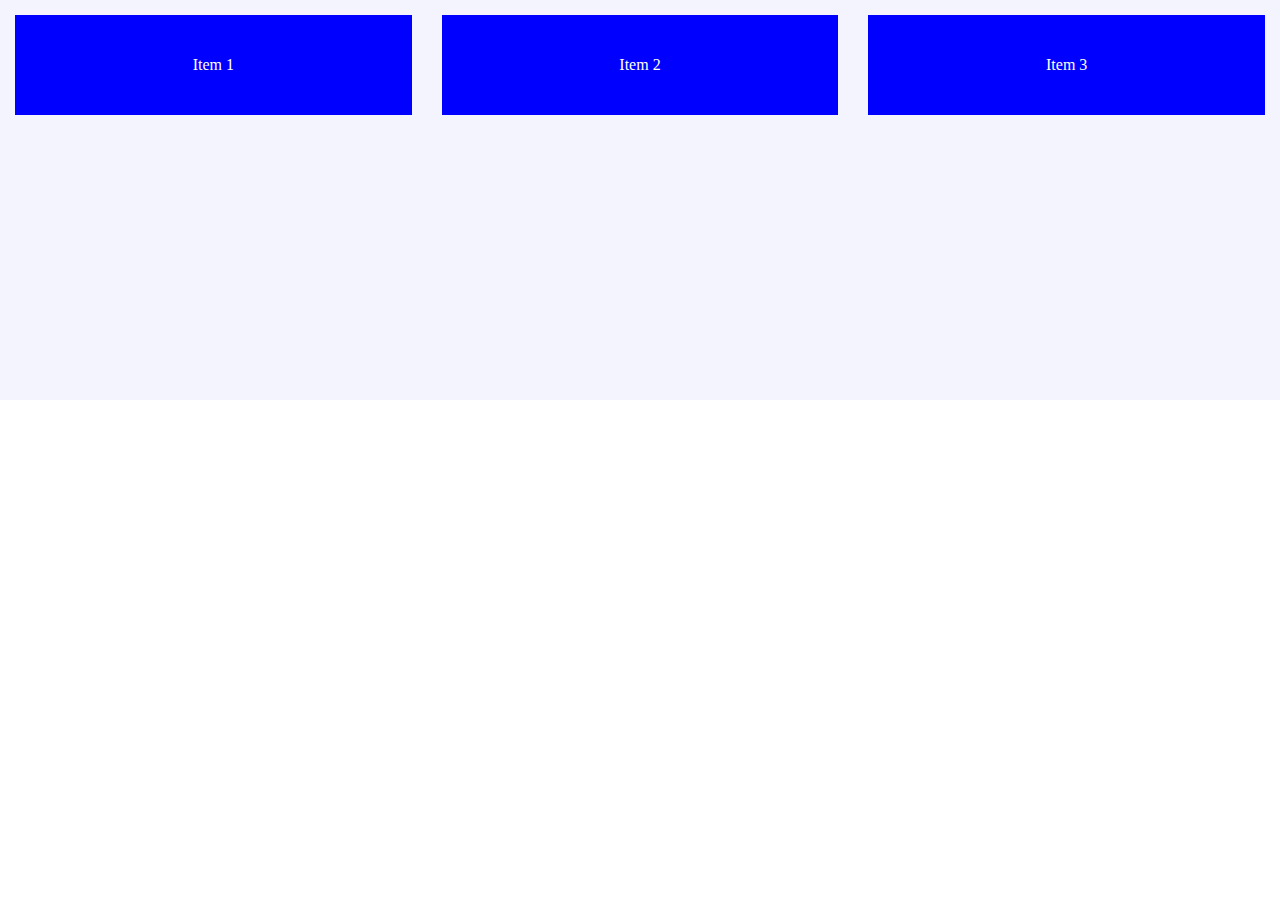
<file: Flexbox_basic/index.html>
<!DOCTYPE html>
<html lang="en">
  <head>
    <meta charset="UTF-8" />
    <meta http-equiv="X-UA-Compatible" content="IE=edge" />
    <meta name="viewport" content="width=device-width, initial-scale=1.0" />
    <link rel="stylesheet" href="style.css" />
    <title>FlexBox</title>
  </head>
  <body>
    <div class="flex-container">
      <div class="item">Item 1</div>
      <div class="item">Item 2</div>
      <div class="item">Item 3</div>
    </div>
  </body>
</html>
</file>
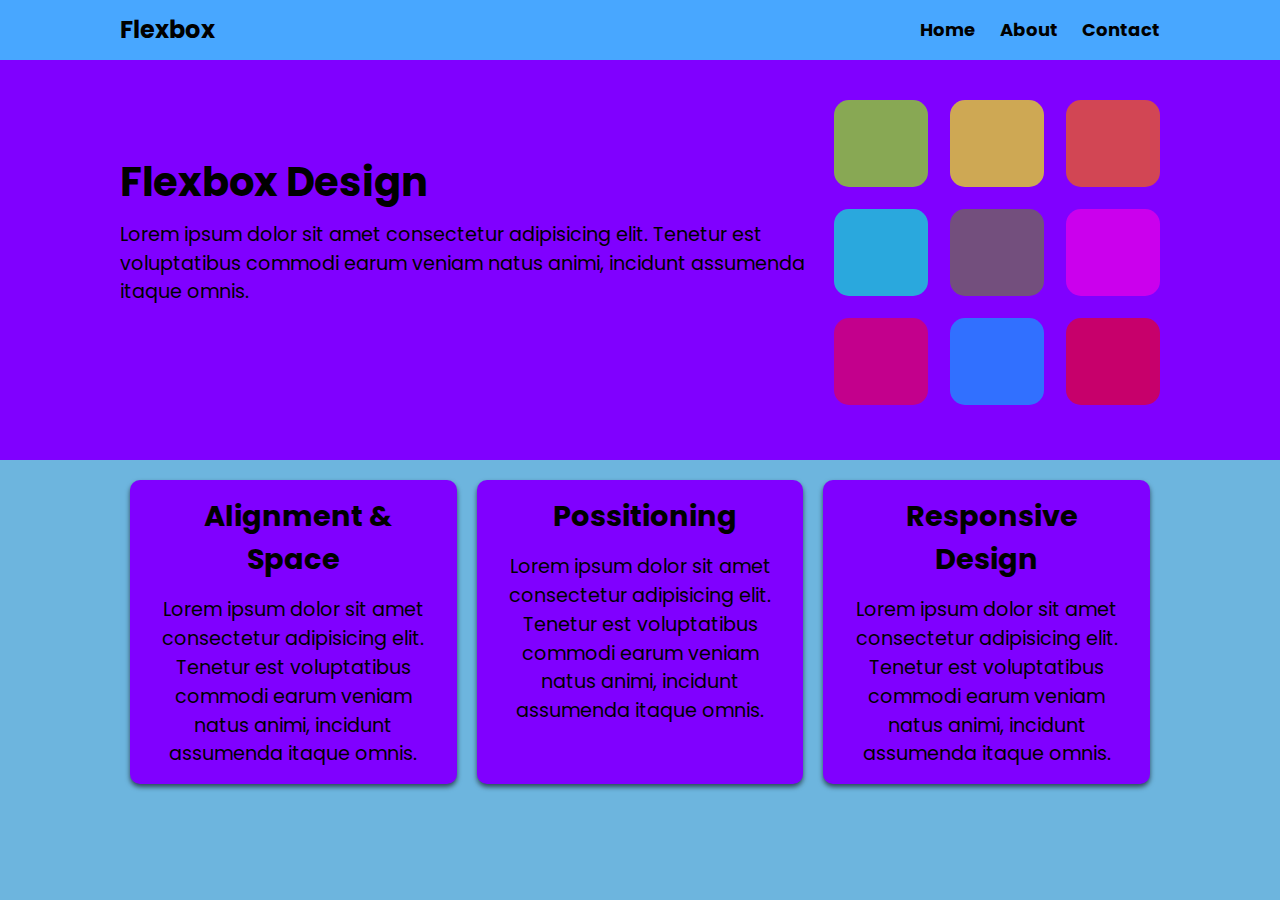
<file: Flexbox_mini_project/index.html>
<!DOCTYPE html>
<html lang="en">
  <head>
    <meta charset="UTF-8" />
    <meta http-equiv="X-UA-Compatible" content="IE=edge" />
    <meta name="viewport" content="width=device-width, initial-scale=1.0" />
    <link rel="stylesheet" href="./style.css" />
    <link
      rel="stylesheet"
      href="https://use.fontawesome.com/releases/v5.15.4/css/all.css"
      integrity="sha384-DyZ88mC6Up2uqS4h/KRgHuoeGwBcD4Ng9SiP4dIRy0EXTlnuz47vAwmeGwVChigm"
      crossorigin="anonymous"
      />

    <title>Flexbox</title>
  </head>
  <body>
    <nav class="navbar">
      <div class="container">
      <div class="logo">
        Flexbox
      </div>
        <ul class="nav">
          <li>
            <a href="#">Home</a>
          </li>
          <li>
            <a href="#">About</a>
          </li>
          <li>
            <a href="#">Contact</a>
          </li>
        </ul>
      </div>
      </nav>

    <header class="header">
      <div class="container">
        <div>
          <h1>Flexbox Design</h1>
          <p>
            Lorem ipsum dolor sit amet consectetur adipisicing elit. Tenetur est
            voluptatibus commodi earum veniam natus animi, incidunt assumenda
            itaque omnis.
          </p>
        </div>
        <img src="./squares.svg" alt="squares" />
      </div>
    </header>

    <section class="boxes">
      <div class="container">
        <div class="box">
          <h2><i class="fas fa-arrows-alt-v"></i>Alignment & Space</h2>
          <p>
            Lorem ipsum dolor sit amet consectetur adipisicing elit. Tenetur est
            voluptatibus commodi earum veniam natus animi, incidunt assumenda
            itaque omnis.
          </p>
        </div>

        <div class="box">
          <h2><i class="fas fa-arrows-alt"></i>Possitioning</h2>
          <p>
            Lorem ipsum dolor sit amet consectetur adipisicing elit. Tenetur est
            voluptatibus commodi earum veniam natus animi, incidunt assumenda
            itaque omnis.
          </p>
        </div>

        <div class="box">
          <h2><i class="fas fa-mobile"></i>Responsive Design</h2>
          <p>
            Lorem ipsum dolor sit amet consectetur adipisicing elit. Tenetur est
            voluptatibus commodi earum veniam natus animi, incidunt assumenda
            itaque omnis.
          </p>
        </div>
      </div>
    </section>
  </body>
</html>
</file>
<file: Flexbox_basic/style.css>
*{
    margin: 0;
    padding: 0;
    box-sizing: border-box;
}

.item{
    flex: 1 0 100px;
    /* flex-basis: 300px; */
    height: 100px;
    background: blue;
    margin: 15px;
    color: white;
    display: flex;
    justify-content:center;
    align-items: center;
    /* flex-grow: 1; */
}

.flex-container{
    height: 400px;
    background-color: #f4f4ff;
    display: flex;
    /* flex-direction: column; */
    /* Working on main axis (row) */
    /* justify-content: space-between; */
    /* Working on cross axis (column) */
    /* align-items:center; */
    /* flex-grow: 1; */
}

.item:nth-of-type(1){
    /* align-self: flex-start; */
    /* order: 2; */
    flex-shrink: 2;

}

.item:nth-of-type(2){
    /* align-self: center; */
    /* order: 3; */
    flex-shrink: 2;
}

.item:nth-of-type(3){
    /* align-self: end; */
    /* order: 1; */
    flex-shrink: 2;
}
</file>
<file: Flexbox_mini_project/style.css>
@import url('https://fonts.googleapis.com/css2?family=Poppins&display=swap');

*{
    margin: 0;
    padding: 0;
    box-sizing: border-box;
}

body{
    font-family: 'Poppins', sans-serif;
    font-size: 1.2rem;
    line-height: 1.5;
    color: #333;
    background-color: #6DB5DE;
}

img{
    max-width: 100%;
}

ul{
    list-style-type: none;
}
 
h1,h2{
    margin-bottom:15px;
}

.container{
    max-width:1100px;
    margin:0 auto;
    padding: 0 30px;
}

.navbar{
    background: #48A7FF;
    color: #000;
    font-weight: bold;
    height: 60px;
}

.navbar .logo{
    font-size: x-large;
    font-weight: bold;
}

.navbar a{
    color: #000;
    text-decoration: none;
    font-size:18px;
    font-weight: bold;
}

.navbar a:hover{
    color: light-blue;
}

.navbar .container{
    display: flex;  
    justify-content: space-between;
    align-items: center;
    height:100%;
}

.navbar ul{
    display:flex;
}

.navbar ul li{
    margin-left: 1.5rem;
}

.header{
    background-color:#8000FF;
    color:#000;
    min-height:400px;
}

.header h1{
    font-size:2.5rem;
    font-weight:bold;
    line-height:1.2;
}

.header img{
    max-width:400px;
    margin-top: 2.5rem;
}

.header .container{
    display: flex;
    align-items:center;
    /* justify-content:space-between; */
}

.boxes .container{
    display:flex;
    justify-content:space-between;
     text-align:center;
}

.box{
    flex:1;
    background:#8000FF;
    color:#000;
    border-radius:10px;
    margin:20px 10px;
    box-shadow: 0 3px 5px rgba(0, 0, 0, 0.6);
    padding: 15px 20px;
}

.box i{
    margin-right: 10px;
}

@media(max-width: 768px){
    .header .container{
        flex-direction: column;
        padding-top: 20px;
        text-align: center;

    }

.header img{
    margin-bottom: 1rem;
}
    .boxes .container {
        display:block;
        text-align:center;
    }
}
</file>
